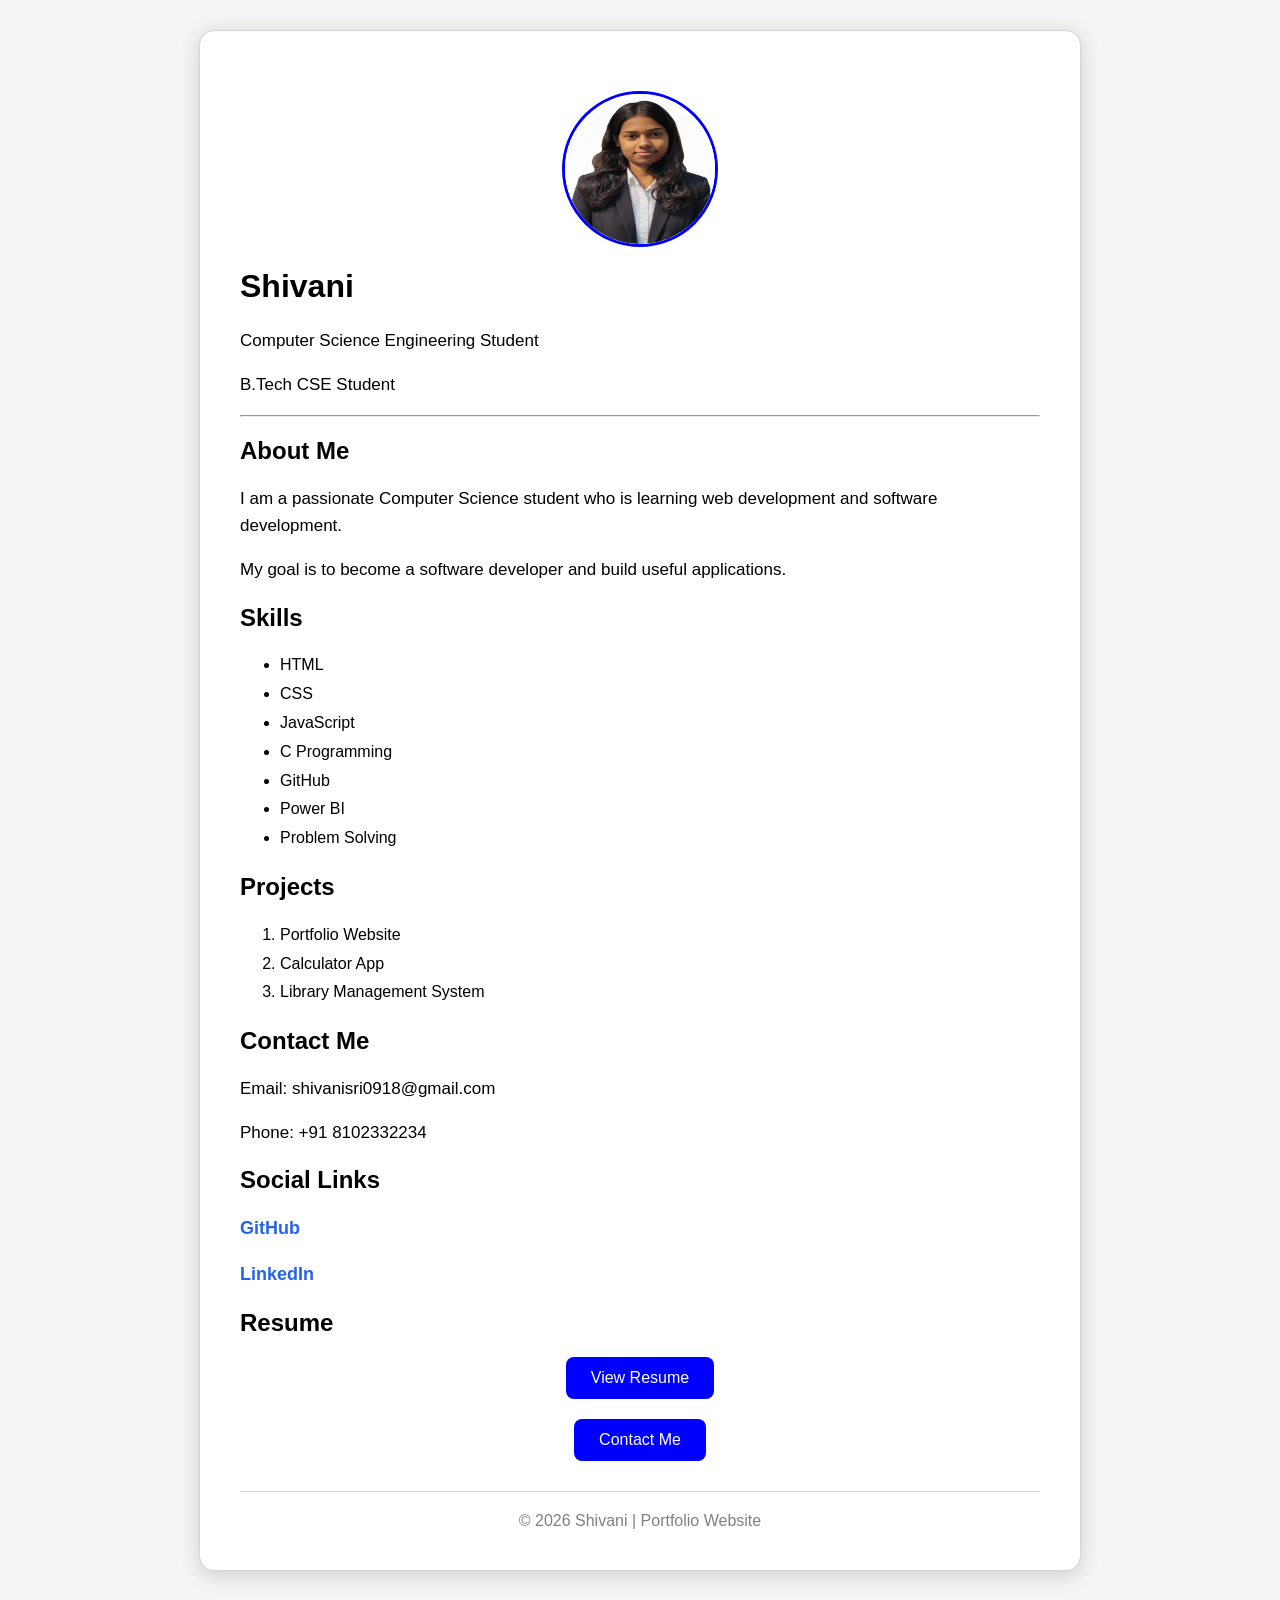
<file: index.html>
<!DOCTYPE html>
<html>

<head>
    <title>My Portfolio</title>

    <head>
    <title>My Portfolio</title>

    <link rel="stylesheet" 
     href="style.css">
</head>

<body>

    <div class="container">

     <img src="photo.jpg.jpeg" alt="Profile Photo">

    <h1>Shivani</h1>
    <p>Computer Science Engineering Student</p>

    <p>B.Tech CSE Student</p>

    <hr>

    <h2>About Me</h2>

    <p>
     I am a passionate Computer Science student who is learning
     web development and software development.
    </p>

    <p>
     My goal is to become a software developer and build useful applications.
    </p>

    <h2>Skills</h2>

    <ul>
        <li>HTML</li>
        <li>CSS</li>
        <li>JavaScript</li>
        <li>C Programming</li>
        <li>GitHub</li>
        <li>Power BI</li>
        <li>Problem Solving</li>
    </ul>

    <h2>Projects</h2>

    <ol>
        <li>Portfolio Website</li>
        <li>Calculator App</li>
        <li>Library Management System</li>
    </ol>
    <h2>Contact Me</h2>

    <p>Email: shivanisri0918@gmail.com</p>

    <p>Phone: +91 8102332234</p>

    <h2>Social Links</h2>

    <p>
    <a href="https://github.com/">GitHub</a>
    </p>

    <p>
    <a href="https://www.linkedin.com/">LinkedIn</a>
   </p>



<h2>Resume</h2>

<a href="resume.html" target="_blank">
    <button>View Resume</button>
</a>

    <button onclick="showMessage()">
    Contact Me
</button>

<script src="script.js"></script>

<footer>
    © 2026 Shivani | Portfolio Website
</footer>
 
</div>

</body>

</html>
</file>
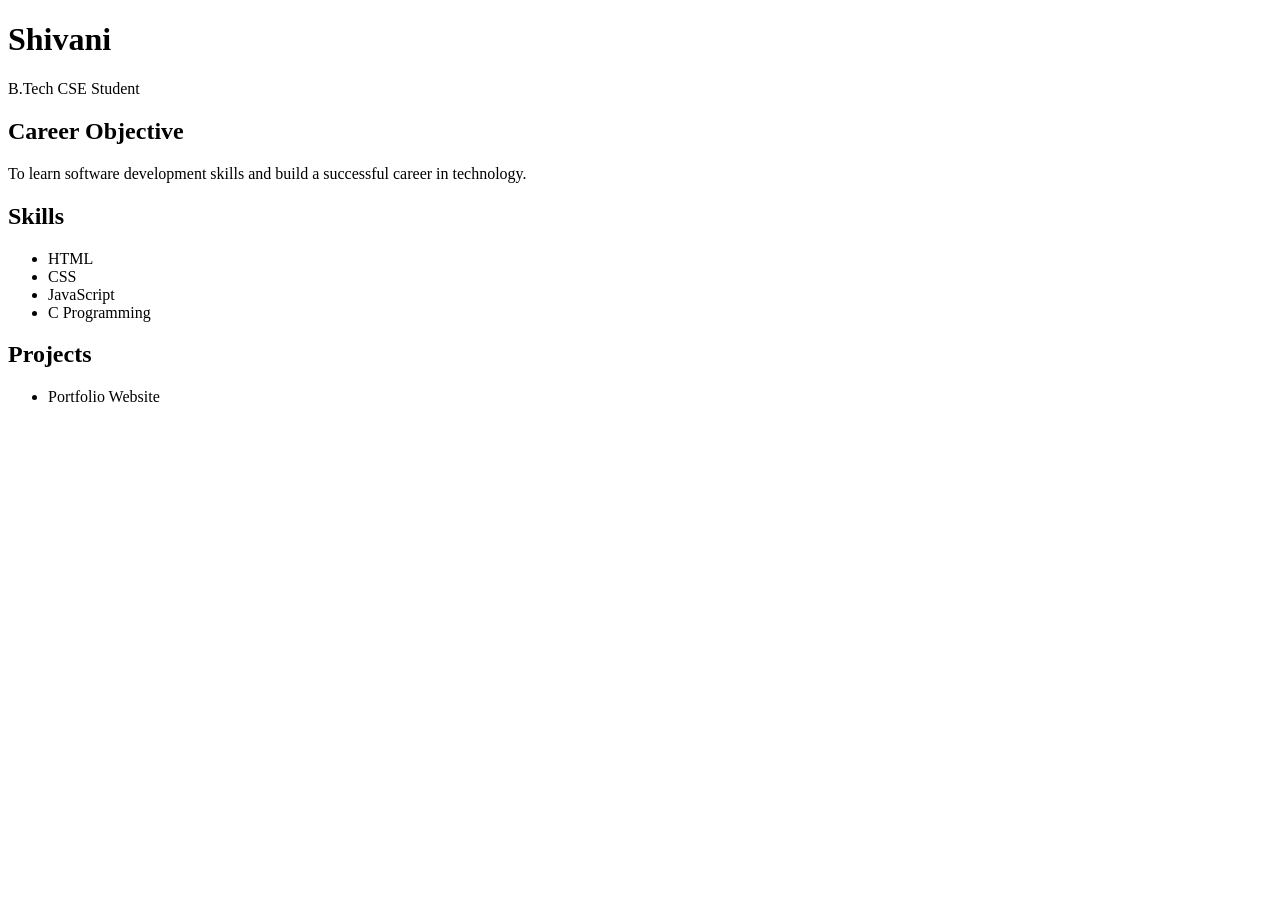
<file: resume.html>
<!DOCTYPE html>
<html>
<head>
    <title>Resume</title>
</head>
<body>

<h1>Shivani</h1>

<p>B.Tech CSE Student</p>

<h2>Career Objective</h2>

<p>
To learn software development skills and build a successful career in technology.
</p>

<h2>Skills</h2>

<ul>
    <li>HTML</li>
    <li>CSS</li>
    <li>JavaScript</li>
    <li>C Programming</li>
</ul>

<h2>Projects</h2>

<ul>
    <li>Portfolio Website</li>
</ul>

</body>
</html>
</file>
<file: style.css>
body{
    font-family: Arial, sans-serif;
    background-color: #f4f4f4;
    margin: 0;
    padding: 30px;
}

h1{
    h1{
    color: #1e3a8a;
    text-align: center;
    font-size: 40px;
    letter-spacing: 2px;
}
}

h2{
    h2{
    color: #2563eb;
    border-bottom: 2px solid #2563eb;
    padding-bottom: 5px;
}
}


button{
    background-color: blue;
    color: white;
    padding: 12px 25px;
    font-size: 16px;
    border-radius: 8px;
    border: none;
    display: block;
    margin: 20px auto;
}


button:hover{
    background-color: darkblue;
}


.container{
    background-color: white;
    max-width: 800px;
    margin: auto;
    padding: 40px;
    box-shadow: 0px 4px 20px
    rgba(0,0,0,0.15);
    border-radius: 15px;
    border: 1px solid #d1d5db;
}


img{
    width: 150px;
    height: 150px;
    border-radius: 50%;
    display: block;
    margin: 20px auto;
    border: 3px solid blue;
}


a{
    text-decoration: none;
    font-size: 18px;
    color: #2563eb;
    font-weight: bold;
}

p{
    line-height: 1.6;
    font-size: 17px;
}

ul,ol{
    line-height: 1.8;
}

a:hover{
    color: darkblue;
}

footer{
    text-align: center;
    margin-top: 30px;
    padding-top: 20px;
    border-top: 1px solid lightgray;
    color: gray;
}
</file>
